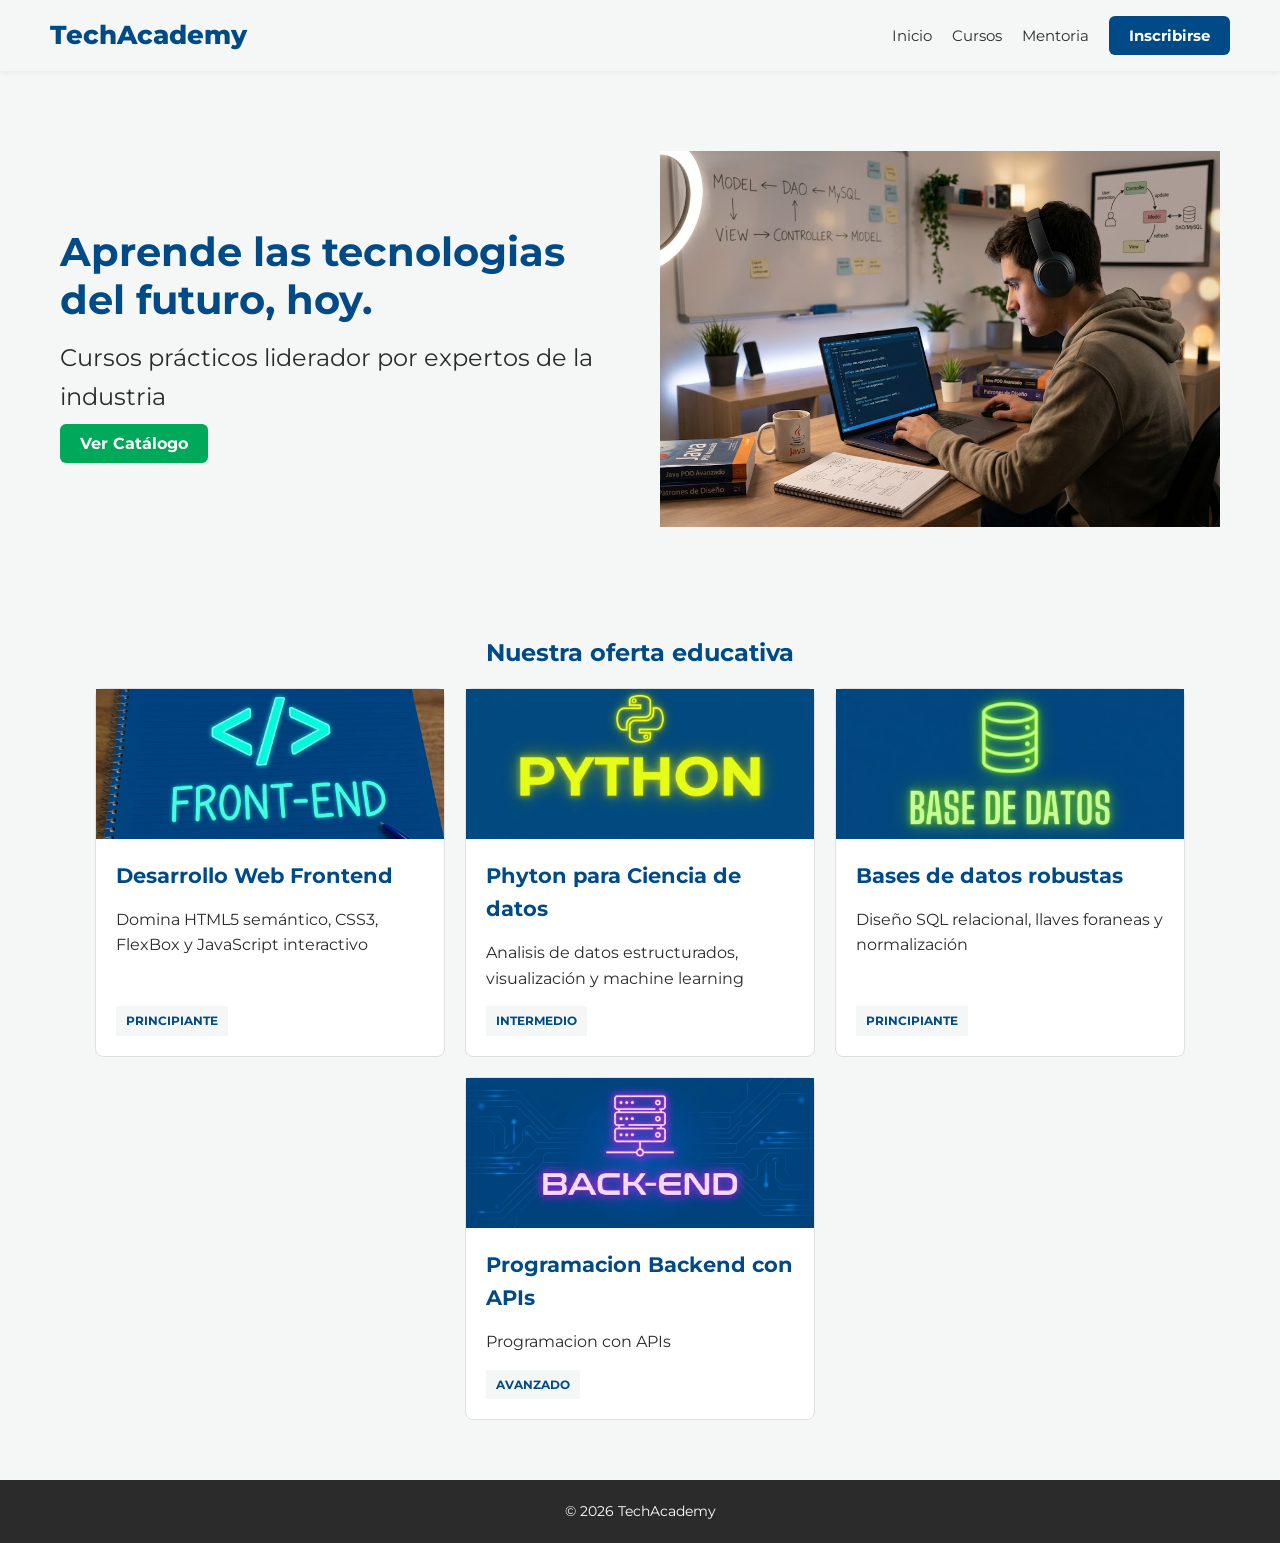
<file: 04_cursos/index.html>
<!DOCTYPE html>
<html lang="en">
<head>
    <meta charset="UTF-8">
    <meta name="viewport" content="width=device-width, initial-scale=1.0">
    <link rel="stylesheet" href="css/miEstilo0.css">
    <title>TechAcademy</title>
    <link rel="preconnect" href="https://fonts.googleapis.com"><!--Tipografia: Google fonts: select letra, presiona get fontm, presiona get embed code-->
    <link rel="preconnect" href="https://fonts.gstatic.com" crossorigin>
    <link href="https://fonts.googleapis.com/css2?family=Montserrat:ital,wght@0,100..900;1,100..900&display=swap" rel="stylesheet">
</head>
<body>
    <!--Encabezado-->
    <header>
        <div id="logo">
            <H1>TechAcademy</H1>
        </div>
        <nav class="navPrincipal">
            <ul>
                <li><a href="index.html">Inicio</a></li>
                <li><a href="cursos.html">Cursos</a></li>
                <li><a href="mentoria.html">Mentoria</a></li>
                <li><a href="inscripcion.html"id="btn_destacado">Inscribirse</a></li><!--identificador-->
            </ul>
        </nav>
    </header>
    <!--CONTENIDO PRINCIPAL-->
    <main class="contenedor_principal">
        <section class="tec"><!--Contenido que acompaña a las imagenes-->
            <section class="tec_contenido">
        <h2>Aprende las tecnologias del futuro, hoy.</h2>
        <p>Cursos prácticos liderador por expertos de la industria</p>
        <a href="cursos.html" id="btn_accion">Ver Catálogo</a>
            </section>
        <section class="imagen">
            <img src="images/img1.jpg" alt="Estudiante programando">
        </section>
        </section>

        <section id="catalogo"> 
            <h2>Nuestra oferta educativa</h2>
            <div class ="grid_cursos">
              <article class="tarjeta_curso">
                <img src="images/img2.jpg" alt="Frontend">
                <div class="info_curso">
                    <h3>Desarrollo Web Frontend </h3>
                    <p>Domina HTML5 semántico, CSS3, FlexBox y JavaScript interactivo</p>
                    <span class="nivel">Principiante</span>
                </div>
              </article>  
              <article class="tarjeta_curso">
                <img src="images/img3.jpg" alt="Phyton">
                     <div class="info_curso">
                    <h3>Phyton para Ciencia de datos</h3>
                    <p>Analisis de datos estructurados, visualización y machine learning</p>
                    <span class="nivel">Intermedio</span>
                     </div>
              </article>
                <article class="tarjeta_curso">
                    <img src="images/img4.jpg" alt="Bases de datos">
                    <div class="info_curso">
                        <h3>Bases de datos robustas</h3>
                        <p>Diseño SQL relacional, llaves foraneas y normalización</p>
                        <span class="nivel">Principiante</span>
                    </div>
                </article>
                <article class="tarjeta_curso">
                <img src="images/img5.jpg" alt="Backend con APIs">
                     <div class="info_curso">
                    <h3>Programacion Backend con APIs</h3>
                    <p>Programacion con APIs</p>
                    <span class="nivel">Avanzado</span>
                     </div>
              </article>
            </div>
        </section>
    </main>
    <footer>
        <p>&copy; 2026 TechAcademy</p>
</body>
</html>
</file>
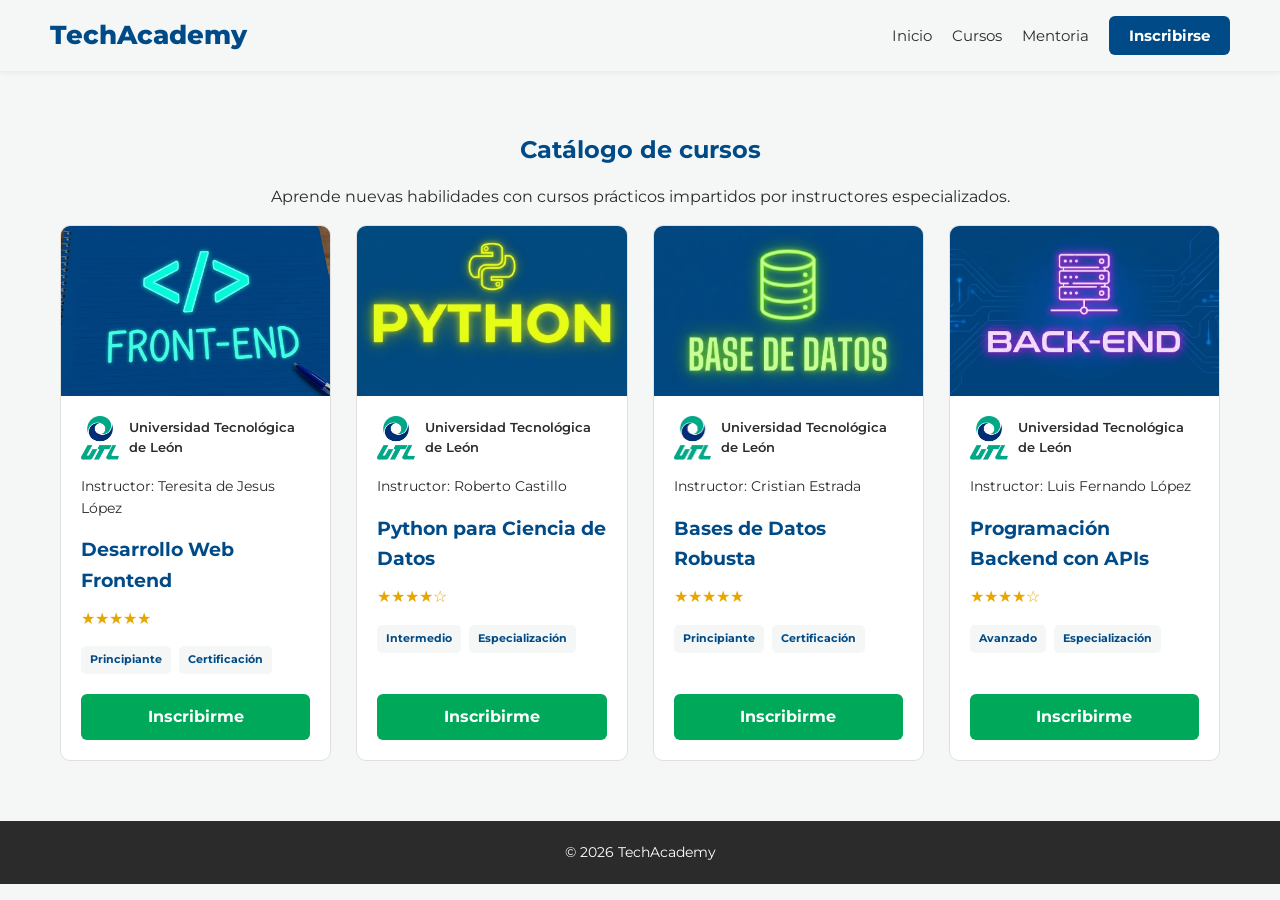
<file: 04_cursos/cursos.html>
<!DOCTYPE html>
<html lang="en">
<head>
    <meta charset="UTF-8">
    <meta name="viewport" content="width=device-width, initial-scale=1.0">
    <link rel="stylesheet" href="css/miEstilo0.css">
    <title>TechAcademy</title>
    <link rel="preconnect" href="https://fonts.googleapis.com"><!--Tipografia: Google fonts: select letra, presiona get fontm, presiona get embed code-->
    <link rel="preconnect" href="https://fonts.gstatic.com" crossorigin>
    <link href="https://fonts.googleapis.com/css2?family=Montserrat:ital,wght@0,100..900;1,100..900&display=swap" rel="stylesheet">
</head>
<body>
    <!--Encabezado-->
    <header>
        <div id="logo">
            <H1>TechAcademy</H1>
        </div>
        <nav class="navPrincipal">
            <ul>
                <li><a href="index.html">Inicio</a></li>
                <li><a href="cursos.html">Cursos</a></li>
                <li><a href="mentoria.html">Mentoria</a></li>
                <li><a href="inscripcion.html"id="btn_destacado">Inscribirse</a></li><!--identificador-->
            </ul>
        </nav>
    </header>
     <!-- CONTENIDO PRINCIPAL -->
    <main class="contenedor_principal">
        <section id="catalogo_cursos">
            <h1>Catálogo de cursos</h1>
            <p class="descripcion_cursos">
                Aprende nuevas habilidades con cursos prácticos
                impartidos por instructores especializados.
            </p>
            <!-- CUADRÍCULA DE CURSOS -->
            <div class="grid_cursos_nueva">
                <!-- CURSO 1 -->
                <article class="tarjeta_curso_nueva">
                    <img src="images/img2.jpg" alt="Desarrollo Web Frontend">
                    <div class="info_curso_nueva">
                        <div class="institucion">
                            <img src="images/logo_utl.png" alt="Logo UTL" class="logo_institucion">
                            <span>Universidad Tecnológica de León</span>
                        </div>
                        <p class="instructor">
                            Instructor: Teresita de Jesus López
                        </p>
                        <h2>
                            Desarrollo Web Frontend
                        </h2>
                        <div class="estrellas">
                            ★★★★★
                        </div>
                        <div class="metadatos">
                            <span>Principiante</span>
                            <span>Certificación</span>
                        </div>
                        <a href="inscripcion.html" class="btn_curso">
                            Inscribirme
                        </a>
                    </div>
                </article>
                <!-- CURSO 2 -->
                <article class="tarjeta_curso_nueva">
                    <img src="images/img3.jpg" alt="Python para Ciencia de Datos">
                    <div class="info_curso_nueva">
                        <div class="institucion">
                           <img src="images/logo_utl.png" alt="Logo UTL" class="logo_institucion">
                            <span>Universidad Tecnológica de León</span>
                        </div>
                        <p class="instructor">
                            Instructor: Roberto Castillo
                        </p>

                        <h2>
                            Python para Ciencia de Datos
                        </h2>
                        <div class="estrellas">
                            ★★★★☆
                        </div>
                        <div class="metadatos">
                            <span>Intermedio</span>
                            <span>Especialización</span>
                        </div>
                        <a href="inscripcion.html" class="btn_curso">
                            Inscribirme
                        </a>
                    </div>
                </article>
                <!-- CURSO 3 -->
                <article class="tarjeta_curso_nueva">
                    <img src="images/img4.jpg" alt="Bases de Datos">
                    <div class="info_curso_nueva">
                        <div class="institucion">
                            <img src="images/logo_utl.png" alt="Logo UTL" class="logo_institucion">
                            <span>Universidad Tecnológica de León</span>
                        </div>
                        <p class="instructor">
                            Instructor: Cristian Estrada
                        </p>
                        <h2>
                            Bases de Datos Robusta
                        </h2>
                        <div class="estrellas">
                            ★★★★★
                        </div>
                        <div class="metadatos">
                            <span>Principiante</span>
                            <span>Certificación</span>
                        </div>
                        <a href="inscripcion.html" class="btn_curso">
                            Inscribirme
                        </a>
                    </div>
                </article>
                <!-- CURSO 4 -->
                <article class="tarjeta_curso_nueva">
                    <img src="images/img5.jpg" alt="Programación Backend">
                    <div class="info_curso_nueva">
                        <div class="institucion">
                            <img src="images/logo_utl.png" alt="Logo UTL" class="logo_institucion">
                            <span>Universidad Tecnológica de León</span>
                        </div>
                        <p class="instructor">
                            Instructor: Luis Fernando López
                        </p>
                        <h2>
                            Programación Backend con APIs
                        </h2>
                        <div class="estrellas">
                            ★★★★☆
                        </div>
                        <div class="metadatos">
                            <span>Avanzado</span>
                            <span>Especialización</span>
                        </div>
                        <a href="inscripcion.html" class="btn_curso">
                            Inscribirme
                        </a>
                    </div>
                </article>
            </div>
        </section>
    </main>
        <footer>
        <p>&copy; 2026 TechAcademy</p>
</body>
</html>
</file>
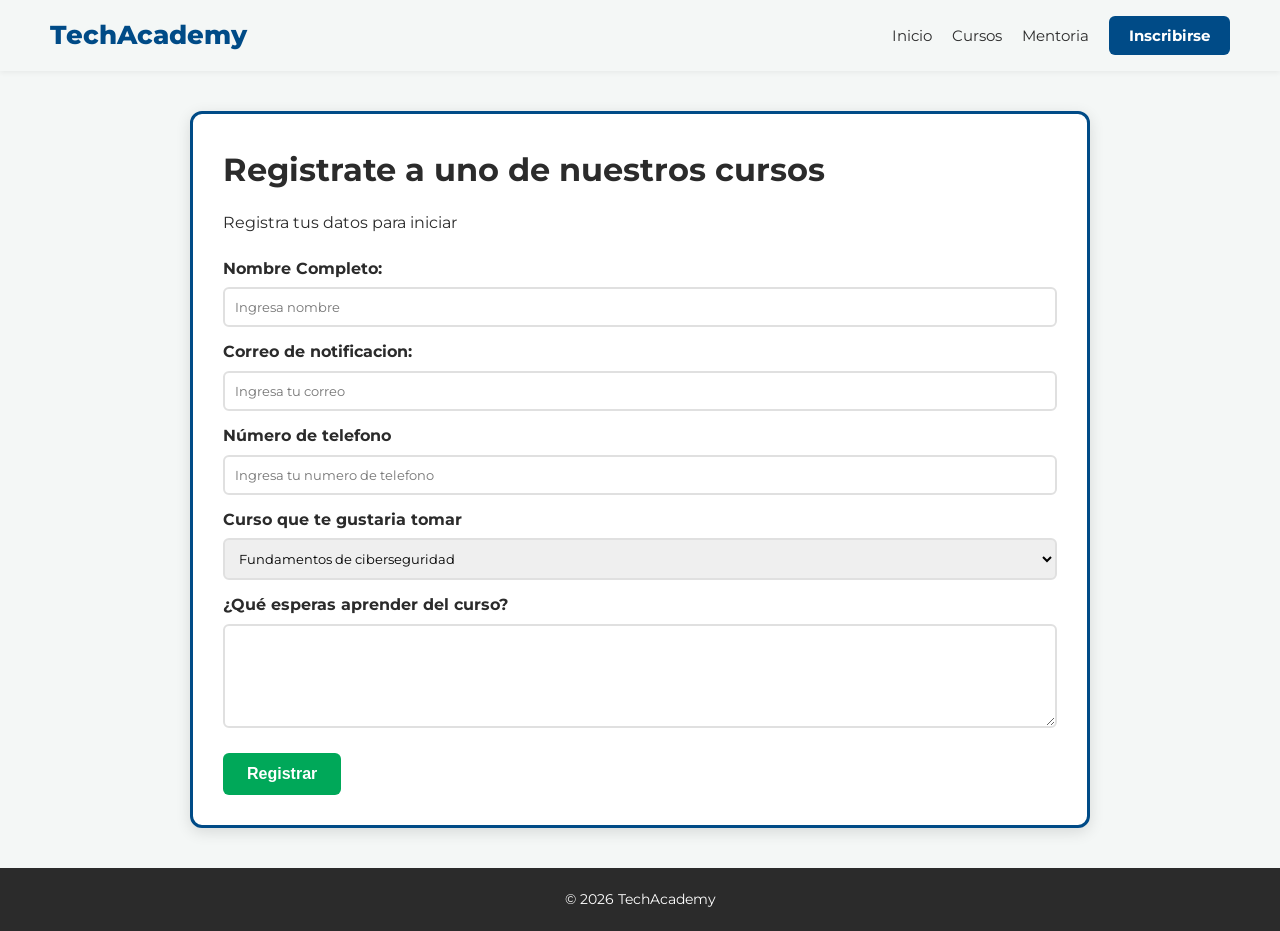
<file: 04_cursos/inscripcion.html>
<!DOCTYPE html>
<html lang="en">
<head>
    <meta charset="UTF-8">
    <meta name="viewport" content="width=device-width, initial-scale=1.0">
    <link rel="stylesheet" href="css/miEstilo0.css">
    <title>TechAcademy</title>
    <link rel="preconnect" href="https://fonts.googleapis.com"><!--Tipografia: Google fonts: select letra, presiona get fontm, presiona get embed code-->
    <link rel="preconnect" href="https://fonts.gstatic.com" crossorigin>
    <link href="https://fonts.googleapis.com/css2?family=Montserrat:ital,wght@0,100..900;1,100..900&display=swap" rel="stylesheet">
</head>
    <!--Encabezado-->
    <header>
        <div id="logo">
            <H1>TechAcademy</H1>
        </div>
        <nav class="navPrincipal">
            <ul>
                <li><a href="index.html">Inicio</a></li>
                <li><a href="cursos.html">Cursos</a></li>
                <li><a href="mentoria.html">Mentoria</a></li>
                <li><a href="inscripcion.html"id="btn_destacado">Inscribirse</a></li><!--identificador-->
            </ul>
        </nav>
    </header>
    <main class = "contenedor">
            <h1>Registrate a uno de nuestros cursos</h1><!--h1-h6-->
        <p>Registra tus datos para iniciar</p>

        <!--FORM-->
       <form action="#" method="GET"> <!--GET POST-->
        <label for="nombre">Nombre Completo: </label>
        <input type="text" id="nombre" placeholder="Ingresa nombre" name="nombre" required> 

        <label for="correo">Correo de notificacion:</label>
        <input type="email" id="correo" placeholder="Ingresa tu correo" name="correo" required>

        <label for="numero">Número de telefono</label>
        <input type="tel" id="numero" placeholder="Ingresa tu numero de telefono" name="num" required>

        <label for="curso">Curso que te gustaria tomar</label>
        <select name="curso" id="curso" required>
            <option value="ciberseguridad">Fundamentos de ciberseguridad</option>
            <option value="IA_generativa">Introducción a la IA generativa</option>
            <option value="soporte_técnico">Fundamentos de soporte técnico</option>
            <option value="Datos">Fundamentos: Datos, datos en todas partes</option>
        </select>
        <label for="mensaje">¿Qué esperas aprender del curso?</label>
        <textarea name="mensaje" id="mensaje" rows="5" required></textarea>
        <button type="submit">
            Registrar
        </button>

       </form>
    </main>
</body>
        <footer>
        <p>&copy; 2026 TechAcademy</p>
        </footer>
</html>
</file>
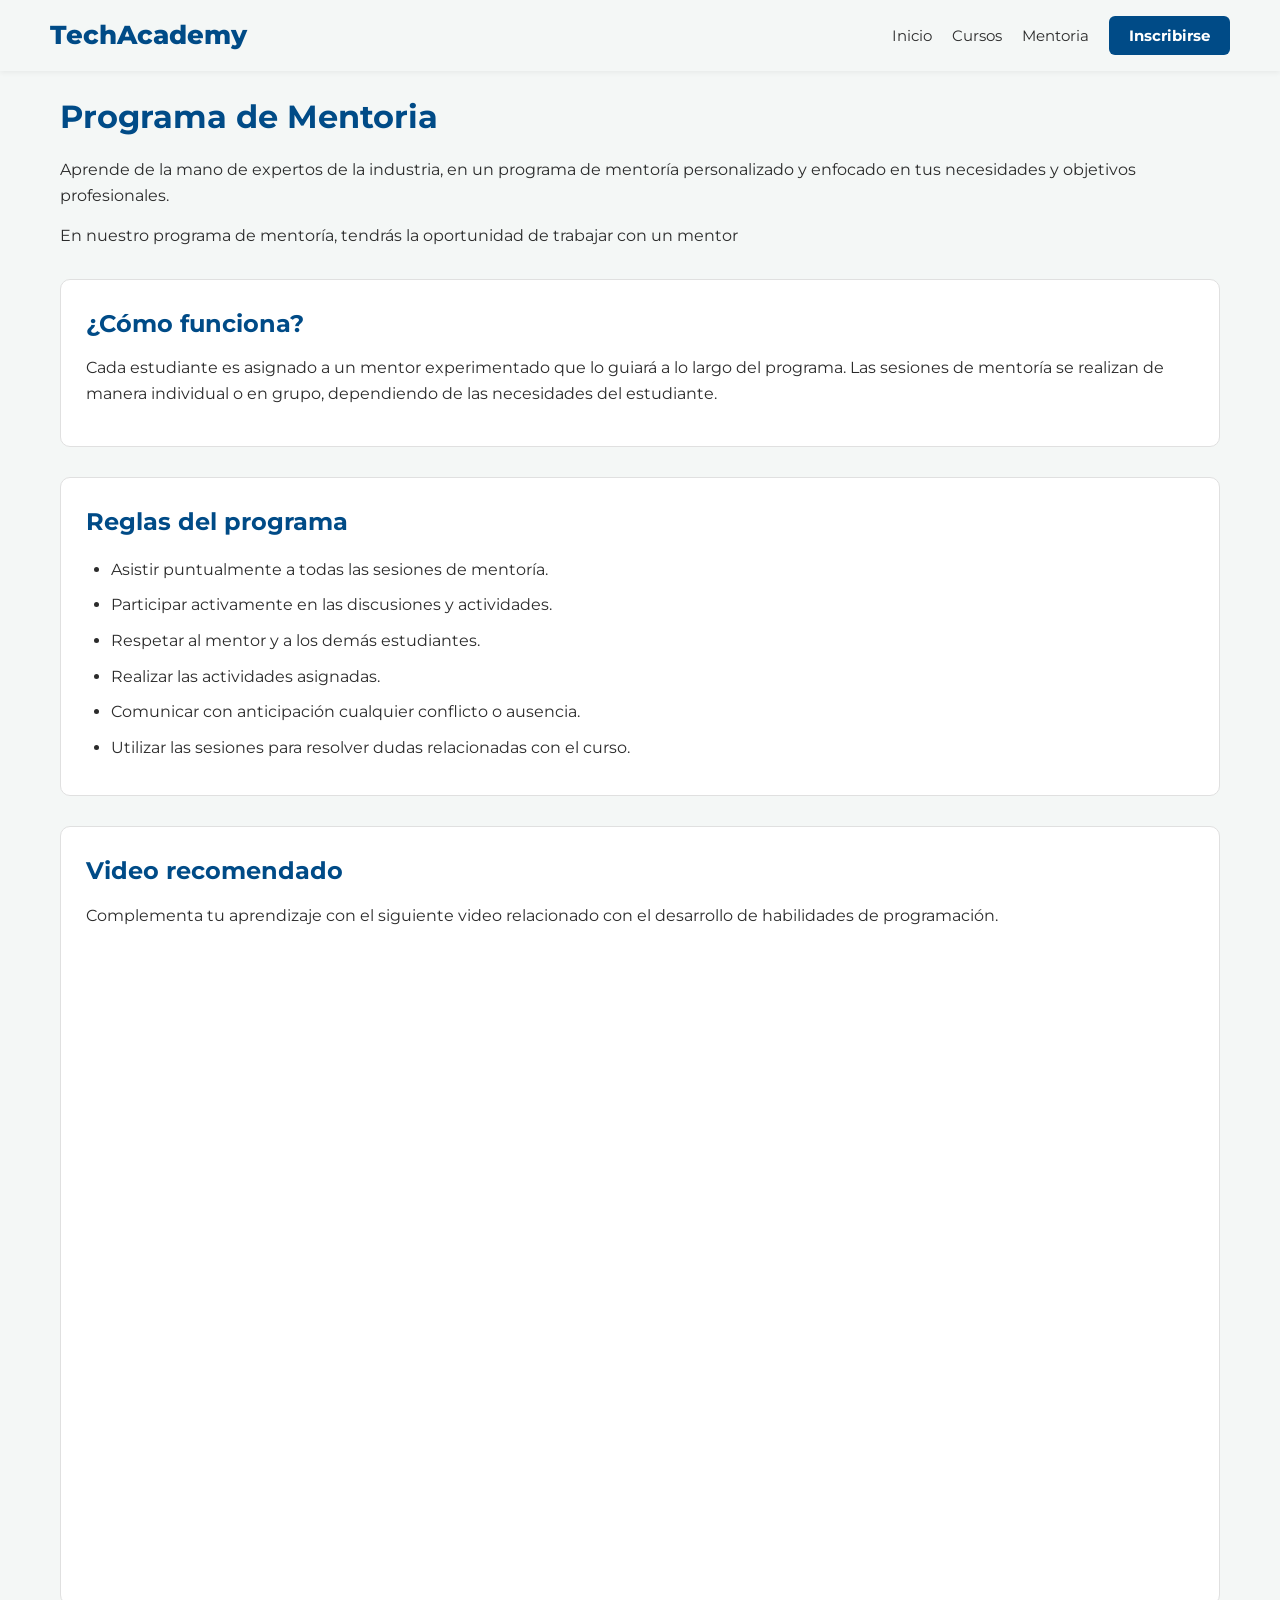
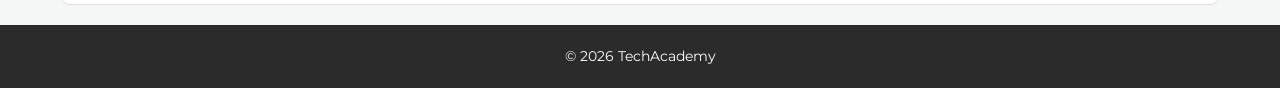
<file: 04_cursos/mentoria.html>
<!DOCTYPE html>
<html lang="en">
<head>
    <meta charset="UTF-8">
    <meta name="viewport" content="width=device-width, initial-scale=1.0">
    <link rel="stylesheet" href="css/miEstilo0.css">
    <title>TechAcademy</title>
    <link rel="preconnect" href="https://fonts.googleapis.com"><!--Tipografia: Google fonts: select letra, presiona get fontm, presiona get embed code-->
    <link rel="preconnect" href="https://fonts.gstatic.com" crossorigin>
    <link href="https://fonts.googleapis.com/css2?family=Montserrat:ital,wght@0,100..900;1,100..900&display=swap" rel="stylesheet">
</head>
<body>
    <!--Encabezado-->
    <header>
        <div id="logo">
            <H1>TechAcademy</H1>
        </div>
        <nav class="navPrincipal">
            <ul>
                <li><a href="index.html">Inicio</a></li>
                <li><a href="cursos.html">Cursos</a></li>
                <li><a href="mentoria.html">Mentoria</a></li>
                <li><a href="inscripcion.html"id="btn_destacado">Inscribirse</a></li><!--identificador-->
            </ul>
        </nav>
    </header>
    <!--Contenido Principal-->
    <main class="contenedor_principal">
        <h1> Programa de Mentoria</h1>
        <p>Aprende de la mano de expertos de la industria, en un programa de mentoría personalizado y enfocado en tus necesidades y objetivos profesionales.</p>
        <p>En nuestro programa de mentoría, tendrás la oportunidad de trabajar con un mentor</p> 
            <!--Descripcion del programa-->
            <section class="seccion_mentoria">
                <h2>¿Cómo funciona?</h2>
                <p>Cada estudiante es asignado a un mentor experimentado que lo guiará a lo largo del programa. Las sesiones de mentoría se realizan de manera individual o en grupo, dependiendo de las necesidades del estudiante.</p>
            </section>
            <!--Reglas-->
            <section class="seccion_mentoria">
                <h2>Reglas del programa</h2>
                <ul class="reglas_mentoria" >
                    <li>Asistir puntualmente a todas las sesiones de mentoría.</li>
                    <li>Participar activamente en las discusiones y actividades.</li>
                    <li>Respetar al mentor y a los demás estudiantes.</li>
                    <li>Realizar las actividades asignadas.</li>
                    <li>Comunicar con anticipación cualquier conflicto o ausencia.</li>
                    <li>Utilizar las sesiones para resolver dudas relacionadas con el curso.</li>
                </ul>
            </section>
             <!--Video-->
             <section class="seccion_mentoria">
                <h2>Video recomendado</h2>
                <p>Complementa tu aprendizaje con el siguiente video relacionado con el desarrollo de habilidades de programación.</p>
                <div class="video_responsivo">
                    <iframe
                        source src="https://www.youtube.com/embed/8gJz2WSs99c"
                        title="Curso de HTML, CSS Y JavaScript"
                         allowfullscreen>
                    </iframe>
                </div>
            </section>
        </main>

        <footer>
        <p>&copy; 2026 TechAcademy</p>
        </footer>
</body>
</html>
</file>
<file: 04_cursos/css/miEstilo0.css>
/*EN css utilizar escrituca snake*/
/*Recurso con fuente descargada*/
/*# para ID's, . para clases, * para toda la pagina, etiquetas html(body,head)*/
@font-face{
    font-family: 'openDescargada';
    src: url ("../Fonts/OpenSans-Regular.ttf") format ('woff2');
}
/*VARIABLES Css*/
:root{
    --color_principal: #004b87;
    --color_secundario: #00a859;
    --color_obscuro: #2b2b2b;
    --color_claro: #fff;
    --color_fondo:#f4f7f6;
    --color_borde: #e0e0e0;

    --fuente_titulos:'Montserrat';
    --fuente_cuerpo:'OpenDescargada';
}
*{
    box-sizing: border-box;
    margin: 0;
    padding: 0;
}

body{
    background-color: var(--color_fondo);
    color: var(--color_obscuro);
    line-height: 1.6;
    font-family: var(--fuente_titulos);
}

ul{
    list-style:none;
}
a{
    text-decoration: none;
    font-family: var(--fuente_titulos);
}
header{
    display: flex; /*default flex-direction:row*/
    background-color: var(--color_fondo);
    justify-content: space-between;
    align-items: center;
    box-shadow: 0 2px 5px rgb(0, 0, 0, 0.05);
    /*menu pegajoso*/
    top: 0;
    position: sticky;
    z-index:1000 ;/*preferencia de vista*/
    padding: 15px 50px;
}
nav{
    display: flex;
}
nav ul{
    display: flex;
    gap: 20px;
    align-items: center;
}

nav ul a{
    font-size: 0.95rem;/*puntos por pixeles dependiendo de la pantalla donde se vea*/
    font: weight 600;/*bold es un100%*/
    color: inherit; /*valor por default de padre*/
}
nav a:hover{
    /*aqui tengo que regresar*/
    color: var(--color_principal);
}
#logo h1{
    color: var(--color_principal);
    font-size: 1.6rem;
    font-weight: 800;
    margin-bottom: 0;
}
h1, h2,h3{
    font-family: var(--fuente_titulos);
    font-weight: 700;
    letter-spacing:-0.5 ;/*espacio estre letras*/
    margin-bottom: 15px;
}
#btn_destacado, #btn_accion{
    padding: 10px 20px;
    border-radius: 6px;
    font-weight: 700;
}
#btn_destacado{
    background-color: var(--color_principal);
    color: var(--color_claro);
}
#btn_accion{
    background-color: var(--color_secundario);
    color: var(--color_claro);
}
#btn_accion:hover{
    background-color: var(--color_principal);
    color: var(--color_claro);
}
#btn_destacado:hover{
    background-color: var(--color_principal);
    color: var(--color_secundario);
}
.contenedor_principal{
    max-width: 1200px; /*Tamaño universal para la imagen*/
    margin: 0 auto;
    padding: 20px;
}
/*Contenido principal*/
.tec{
    display: flex;
    flex-direction: row;
    align-items: center;
    gap: 40px; /*espacio entre palabras*/
    padding: 60px 0;
    flex-wrap: wrap;
}

.tec_contenido, .imagen{
    flex: 1 1 300px;
}
.tec_contenido h2{
    font-size: 2.5rem;
    color: var(--color_principal);
    line-height: 1.2;
}
.tec_contenido p{
    font-size: 1.5rem;
    margin-bottom: 20px;
}
img{width: 100%;}


/*GRID DEL CURSO*/
#catalogo{
    padding: 40px 0;
}
#catalogo h2{
    color: var(--color_principal);
    text-align: center;
}
.grid_cursos{
    display: flex;
    flex-wrap: wrap;/*RESPONSIBIDAD*/
    gap: 20px;
    justify-content: center;/*alinear al centro*/
}
.tarjeta_curso{
    background-color: var(--color_claro);
    border: 1px solid var(--color_borde);
    border-radius: 8px;
    flex: 1 1 280px; /*flex-grow: ancho elemento se hace grande o pequeño, flex-shrink encojer segun la responsabilidad, flex-basis:permite definir un tamaño de partida*/
    max-width: 350px;/*Maximo de ancho*/
    display: flex;/*Permite organizar segun lo que quiera columna, fila*/
    flex-direction: column;
    /*AQUI EFECTO*/
    transition: transform 0.5s ease, box-shadow 0.5s ease; /*transicion de efecto*/
}
.tarjeta_curso:hover{
    transform: translateY(-5px);/*efecto de movimiento hacia arriba*/
    box-shadow: 0 6px 18px rgba(0, 0, 0, 0.8);/*efecto de sombra*/
}
.tarjeta_curso img{
    width: 100%;
    height: 150px;
    object-fit: cover;/*corta la imagen para que se vea bien*/
}
.info_curso{
    padding: 20px;
    flex-grow: 1; /*permite que el contenido ocupe todo el espacio disponible*/
    display: flex;
    flex-direction: column;
}
.info_curso h3{
    font-size: 1.3rem;
    color: var(--color_principal);
}
.info_curso p{
    margin-bottom: 15px;
    flex-grow: 1; /*permite que el contenido ocupe todo el espacio disponible*/
    color: var(--color_obscuro);
}
.nivel{
    background-color: var(--color_fondo);
    color: var(--color_principal);
    font-family: var(--fuente_titulos);
    padding: 5px 10px;
    font-size: 0.75rem;
    font-weight: 700;
    text-transform: uppercase;
    align-self: flex-start; /*alinear al inicio del contenedor*/
}

/*footer*/
footer{
    background-color: var(--color_obscuro);
    color: var(--color_claro);
    text-align: center;
    padding: 20px;
    font-size: 0.9rem;
}
 
/*contenedor de Inscripciones*/
.contenedor {
    max-width: 900px;
    margin: 40px auto;
    background: var(--color_claro);
    padding: 30px;
    border-radius: 12px;
    border: 3px solid var(--color_principal);
    box-shadow: 0 4px 15px rgba(0, 0, 0, 0.12);
}
form {
    margin-top: 20px;
}

label {
    display: block;
    margin-top: 12px;
    font-weight: bold;
    color: var(--color_obscuro);
}

input, select, textarea {
    width: 100%;
    padding: 10px;
    margin-top: 6px;
    border: 2px solid var(--color_borde);
    border-radius: 6px;
    font-family: inherit;
}

input:focus, select:focus, textarea:focus {
    border-color : var(--color_secundario);
    outline: none;
}

button {
    background-color: var(--color_secundario);
    color: var(--color_claro);
    padding: 12px 24px;
    border: none;
    border-radius: 6px;
    cursor: pointer;
    font-size: 16px;
    font-weight: bold;
    margin-top: 18px;
    transition: background-color 0.2s ease-in-out;
}

button:hover {
    background-color: var(--color_principal);
}
.reglas_mentoria{/*Estilo para la lista de reglas */
    list-style: disc;
    padding-left: 25px;
    margin-top: 15px;
}
.reglas_mentoria li{
    margin-bottom: 10px;
}   
.seccion_mentoria{
    margin-top: 30px;
    padding: 25px;
    background-color: var(--color_claro);
    border: 1px solid var(--color_borde);
    border-radius: 10px;
}
.seccion_mentoria h2{
    color: var(--color_principal);
    margin-bottom: 12px;
}
.seccion_mentoria p{
    margin-bottom: 15px;
}
.contenedor_principal h1{
    color: var(--color_principal);
}
.contenedor_principal p{
    margin-bottom: 15px;
}
.video_responsivo{
    width: 100%;
    aspect-ratio: 16/9; /* Relación de aspecto 16:9 */
    margin-top: 20px;
}
.video_responsivo iframe{
    width: 100%;
    height: 100%;
    border: none;
    border-radius: 8px;
}
/* CATALOGO DE CURSOS */
#catalogo_cursos {
    padding: 40px 0;
}
#catalogo_cursos > h1 {
    text-align: center;
    color: var(--color_principal);
}
.descripcion_cursos {
    text-align: center;
    margin-bottom: 30px;
}
/* CUADRICULA */
.grid_cursos_nueva {
    display: grid;
    grid-template-columns: repeat(4, 1fr);
    gap: 25px;
}
/* TARJETA */
.tarjeta_curso_nueva {
    background-color: var(--color_claro);
    border: 1px solid var(--color_borde);
    border-radius: 10px;
    overflow: hidden;
    display: flex;
    flex-direction: column;
    transition: transform 0.3s ease,
                box-shadow 0.3s ease;
}

.tarjeta_curso_nueva:hover {
    transform: translateY(-5px);
    box-shadow: 0 6px 18px rgba(0, 0, 0, 0.15);
}
/* IMAGEN */
.tarjeta_curso_nueva > img {
    width: 100%;
    height: 170px;
    object-fit: cover;
}
/* INFORMACION */
.info_curso_nueva {
    padding: 20px;
    display: flex;
    flex-direction: column;
    flex-grow: 1;
}
/* INSTITUCION */
.institucion img {
    width: 45px;
    height: 45px;
    object-fit: contain;
}
.institucion {
    display: flex;
    align-items: center;
    gap: 10px;
    margin-bottom: 15px;
}
.institucion span {
    font-size: 0.8rem;
    font-weight: 600;
}
/* INSTRUCTOR */
.instructor {
    font-size: 0.85rem;
    margin-bottom: 10px;
}
/* TITULO */
.info_curso_nueva h2 {
    color: var(--color_principal);
    font-size: 1.2rem;
    min-height: 58px;
    margin-bottom: 10px;
}
/* ESTRELLAS */
.estrellas {
    color: #e6a700;
    font-size: 1rem;
    margin-bottom: 15px;
}
/* NIVEL Y TIPO */
.metadatos {
    display: flex;
    flex-wrap: wrap;
    gap: 8px;
    margin-bottom: 20px;
}
.metadatos span {
    background-color: var(--color_fondo);
    color: var(--color_principal);
    padding: 5px 9px;
    border-radius: 5px;
    font-size: 0.7rem;
    font-weight: 700;
}
/* BOTON */
.btn_curso {
    display: block;
    margin-top: auto;
    background-color: var(--color_secundario);
    color: var(--color_claro);
    text-align: center;
    padding: 10px;
    border-radius: 6px;
    font-weight: 700;
}
.btn_curso:hover {
    background-color: var(--color_principal);
}
@media(max-width: 600px){
    .grid_cursos_nueva{
        grid-template-columns: repeat(2, 1fr);
    }
}
@media(max-width: 600px){
    .grid_cursos_nueva{
        grid-template-columns: 1fr;
    }
    header{
        padding: 15px 20px;
        flex-direction: column;
        gap : 15px;
    }
    nav ul{
        flex-wrap: wrap;
        gap: 10px;
        justify-content: center;
    }
}
</file>
